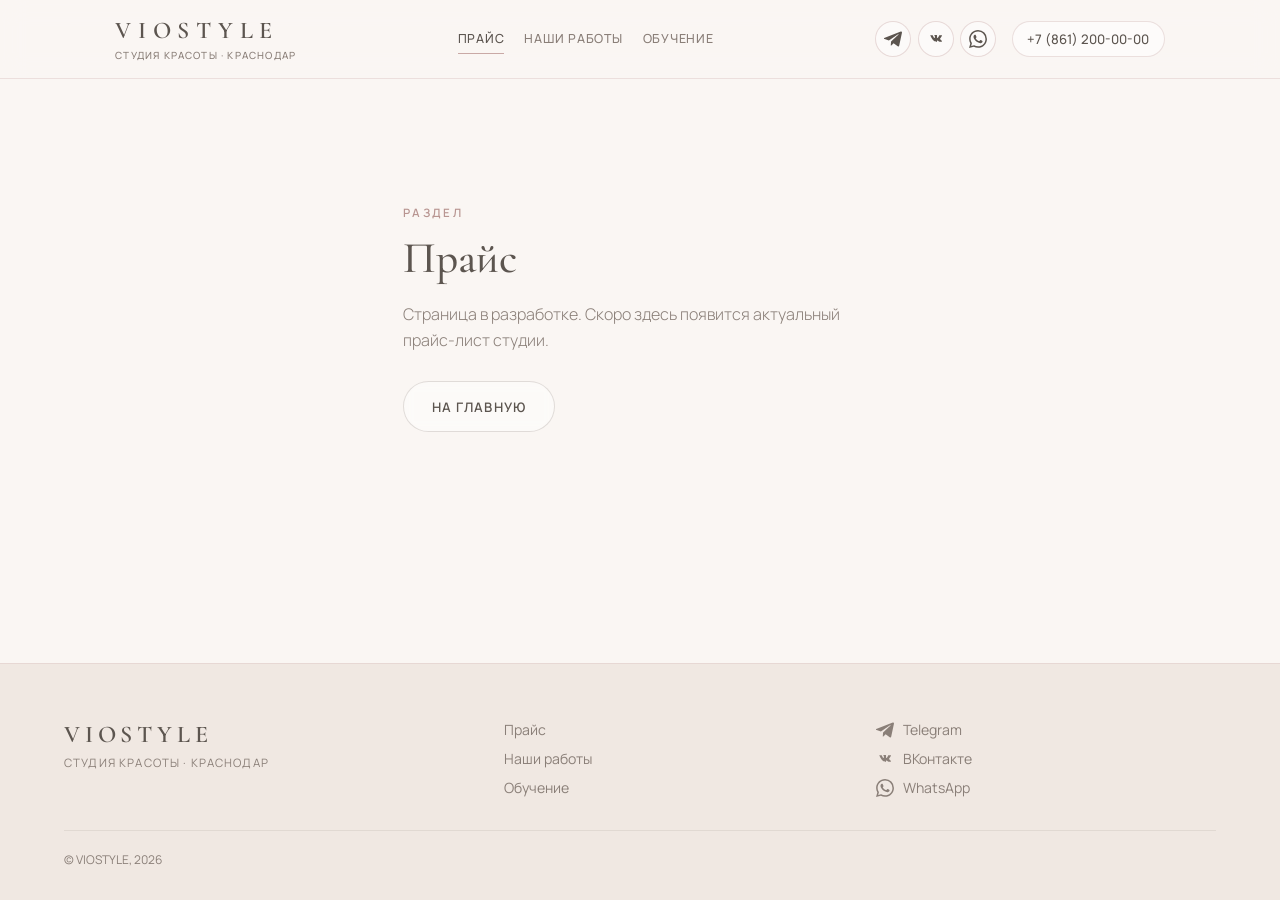
<file: price.html>
<!DOCTYPE html>
<html lang="ru">
<head>
  <meta charset="UTF-8">
  <meta name="viewport" content="width=device-width, initial-scale=1.0">
  <title>Прайс — VIOSTYLE</title>
  <link rel="preconnect" href="https://fonts.googleapis.com">
  <link rel="preconnect" href="https://fonts.gstatic.com" crossorigin>
  <link href="https://fonts.googleapis.com/css2?family=Cormorant+Garamond:ital,wght@0,400;0,500;0,600;1,400&family=Manrope:wght@300;400;500;600&display=swap" rel="stylesheet">
  <link rel="stylesheet" href="css/style.css">
</head>
<body class="page">
  <header class="site-header">
    <div class="site-header__inner">
      <a class="site-brand" href="index.html">
        <span class="site-brand__name">VIOSTYLE</span>
        <span class="site-brand__tag">студия красоты · Краснодар</span>
      </a>
      <nav class="site-nav" aria-label="Основное меню">
        <a class="site-nav__link is-active" href="price.html">Прайс</a>
        <a class="site-nav__link" href="works.html">Наши работы</a>
        <a class="site-nav__link" href="training.html">Обучение</a>
      </nav>
      <div class="site-header__end">
        <div class="site-social" aria-label="Соцсети">
          <a class="site-social__link" href="#" aria-label="Telegram">
            <svg class="site-icon" width="18" height="18" viewBox="0 0 24 24" fill="currentColor" aria-hidden="true"><path d="M9.417 15.181l-.397 5.584c.568 0 .816-.244 1.113-.537l2.663-2.545 5.518 4.041c1.012.564 1.725.267 1.998-.931L23.93 3.821c.321-1.496-.541-2.079-1.527-1.716L1.114 10.338c-1.496.581-1.479 1.413-.27 1.787l5.673 1.77L18.75 5.752c.6-.394 1.146-.176.697.238"/></svg>
          </a>
          <a class="site-social__link" href="#" aria-label="ВКонтакте">
            <svg class="site-icon" width="18" height="18" viewBox="0 0 24 24" fill="currentColor" aria-hidden="true"><path d="M12.785 16.241s.288-.032.436-.194c.136-.148.132-.427.132-.427s-.02-1.306.58-1.5c.592-.19 1.35.956 2.154 1.378.604.318 1.064.248 1.064.248l2.137-.03s1.117-.07.587-.95c-.043-.073-.308-.661-1.588-1.87-1.34-1.264-1.16-1.059.453-3.246.983-1.332 1.376-2.145 1.253-2.493-.117-.332-.84-.244-.84-.244l-2.406.015s-.178-.025-.31.056c-.128.078-.21.258-.21.258s-.378 1.008-.88 1.865c-1.058 1.687-1.484 1.773-1.657 1.667-.402-.248-.302-1.001-.302-1.538 0-1.672.252-2.368-.492-2.547-.247-.06-.428-.099-1.06-.106-.81-.008-1.496.003-1.882.195-.258.127-.457.41-.336.426.15.02.49.092.67.337.233.314.224 1.02.224 1.02s.134 1.98-.31 2.225c-.305.17-.723-.177-1.622-1.865-.46-.786-.808-1.654-.808-1.654s-.067-.163-.187-.251c-.145-.105-.348-.138-.348-.138l-2.286.015s-.343.01-.47.16c-.113.133-.009.408-.009.408s1.796 4.212 3.83 6.335c1.865 1.95 3.988 1.823 3.988 1.823h.958z"/></svg>
          </a>
          <a class="site-social__link" href="#" aria-label="WhatsApp">
            <svg class="site-icon" width="18" height="18" viewBox="0 0 24 24" fill="currentColor" aria-hidden="true"><path d="M17.472 14.382c-.297-.149-1.758-.867-2.03-.967-.273-.099-.471-.148-.67.15-.197.297-.767.966-.94 1.164-.173.199-.347.223-.644.075-.297-.15-1.255-.463-2.39-1.475-.883-.788-1.48-1.761-1.653-2.059-.173-.297-.018-.458.13-.606.134-.133.298-.347.446-.52.149-.174.198-.298.298-.497.099-.198.05-.371-.025-.52-.075-.149-.669-1.612-.916-2.207-.242-.579-.487-.5-.669-.51-.173-.008-.371-.01-.57-.01-.198 0-.52.074-.792.372-.272.297-1.04 1.016-1.04 2.479 0 1.462 1.065 2.875 1.213 3.074.149.198 2.096 3.2 5.077 4.487.709.306 1.262.489 1.694.625.712.227 1.36.195 1.871.118.571-.085 1.758-.719 2.006-1.413.248-.694.248-1.289.173-1.413-.074-.124-.272-.198-.57-.347m-5.421 7.403h-.004a9.87 9.87 0 01-5.031-1.378l-.361-.214-3.741.982.998-3.648-.235-.374a9.86 9.86 0 01-1.51-5.26c.001-5.45 4.436-9.884 9.888-9.884 2.64 0 5.122 1.03 6.988 2.898a9.825 9.825 0 012.893 6.994c-.003 5.45-4.437 9.884-9.885 9.884m8.413-18.297A11.815 11.815 0 0012.05 0C5.495 0 .16 5.335.157 11.892c0 2.096.547 4.142 1.588 5.945L.057 24l6.305-1.654a11.882 11.882 0 005.683 1.448h.005c6.554 0 11.89-5.335 11.893-11.893a11.821 11.821 0 00-3.48-8.413z"/></svg>
          </a>
        </div>
        <a class="site-phone" href="tel:+78612000000">+7 (861) 200-00-00</a>
      </div>
    </div>
  </header>

  <main class="page-stub">
    <p class="page-stub__eyebrow">Раздел</p>
    <h1 class="page-stub__title">Прайс</h1>
    <p class="page-stub__text">Страница в разработке. Скоро здесь появится актуальный прайс-лист студии.</p>
    <a class="btn btn--ghost" href="index.html">На главную</a>
  </main>

  <footer class="site-footer">
    <div class="site-footer__inner">
      <div class="site-footer__brand">
        <p class="site-footer__name">VIOSTYLE</p>
        <p class="site-footer__tag">Студия красоты · Краснодар</p>
      </div>
      <nav class="site-footer__nav" aria-label="Навигация в подвале">
        <a href="price.html">Прайс</a>
        <a href="works.html">Наши работы</a>
        <a href="training.html">Обучение</a>
      </nav>
      <div class="site-footer__social" aria-label="Соцсети">
        <a class="site-footer__social-link" href="#" aria-label="Telegram">
          <svg class="site-icon" width="18" height="18" viewBox="0 0 24 24" fill="currentColor" aria-hidden="true"><path d="M9.417 15.181l-.397 5.584c.568 0 .816-.244 1.113-.537l2.663-2.545 5.518 4.041c1.012.564 1.725.267 1.998-.931L23.93 3.821c.321-1.496-.541-2.079-1.527-1.716L1.114 10.338c-1.496.581-1.479 1.413-.27 1.787l5.673 1.77L18.75 5.752c.6-.394 1.146-.176.697.238"/></svg>
          <span>Telegram</span>
        </a>
        <a class="site-footer__social-link" href="#" aria-label="ВКонтакте">
          <svg class="site-icon" width="18" height="18" viewBox="0 0 24 24" fill="currentColor" aria-hidden="true"><path d="M12.785 16.241s.288-.032.436-.194c.136-.148.132-.427.132-.427s-.02-1.306.58-1.5c.592-.19 1.35.956 2.154 1.378.604.318 1.064.248 1.064.248l2.137-.03s1.117-.07.587-.95c-.043-.073-.308-.661-1.588-1.87-1.34-1.264-1.16-1.059.453-3.246.983-1.332 1.376-2.145 1.253-2.493-.117-.332-.84-.244-.84-.244l-2.406.015s-.178-.025-.31.056c-.128.078-.21.258-.21.258s-.378 1.008-.88 1.865c-1.058 1.687-1.484 1.773-1.657 1.667-.402-.248-.302-1.001-.302-1.538 0-1.672.252-2.368-.492-2.547-.247-.06-.428-.099-1.06-.106-.81-.008-1.496.003-1.882.195-.258.127-.457.41-.336.426.15.02.49.092.67.337.233.314.224 1.02.224 1.02s.134 1.98-.31 2.225c-.305.17-.723-.177-1.622-1.865-.46-.786-.808-1.654-.808-1.654s-.067-.163-.187-.251c-.145-.105-.348-.138-.348-.138l-2.286.015s-.343.01-.47.16c-.113.133-.009.408-.009.408s1.796 4.212 3.83 6.335c1.865 1.95 3.988 1.823 3.988 1.823h.958z"/></svg>
          <span>ВКонтакте</span>
        </a>
        <a class="site-footer__social-link" href="#" aria-label="WhatsApp">
          <svg class="site-icon" width="18" height="18" viewBox="0 0 24 24" fill="currentColor" aria-hidden="true"><path d="M17.472 14.382c-.297-.149-1.758-.867-2.03-.967-.273-.099-.471-.148-.67.15-.197.297-.767.966-.94 1.164-.173.199-.347.223-.644.075-.297-.15-1.255-.463-2.39-1.475-.883-.788-1.48-1.761-1.653-2.059-.173-.297-.018-.458.13-.606.134-.133.298-.347.446-.52.149-.174.198-.298.298-.497.099-.198.05-.371-.025-.52-.075-.149-.669-1.612-.916-2.207-.242-.579-.487-.5-.669-.51-.173-.008-.371-.01-.57-.01-.198 0-.52.074-.792.372-.272.297-1.04 1.016-1.04 2.479 0 1.462 1.065 2.875 1.213 3.074.149.198 2.096 3.2 5.077 4.487.709.306 1.262.489 1.694.625.712.227 1.36.195 1.871.118.571-.085 1.758-.719 2.006-1.413.248-.694.248-1.289.173-1.413-.074-.124-.272-.198-.57-.347m-5.421 7.403h-.004a9.87 9.87 0 01-5.031-1.378l-.361-.214-3.741.982.998-3.648-.235-.374a9.86 9.86 0 01-1.51-5.26c.001-5.45 4.436-9.884 9.888-9.884 2.64 0 5.122 1.03 6.988 2.898a9.825 9.825 0 012.893 6.994c-.003 5.45-4.437 9.884-9.885 9.884m8.413-18.297A11.815 11.815 0 0012.05 0C5.495 0 .16 5.335.157 11.892c0 2.096.547 4.142 1.588 5.945L.057 24l6.305-1.654a11.882 11.882 0 005.683 1.448h.005c6.554 0 11.89-5.335 11.893-11.893a11.821 11.821 0 00-3.48-8.413z"/></svg>
          <span>WhatsApp</span>
        </a>
      </div>
      <p class="site-footer__copy">© VIOSTYLE, 2026</p>
    </div>
  </footer>
</body>
</html>
</file>
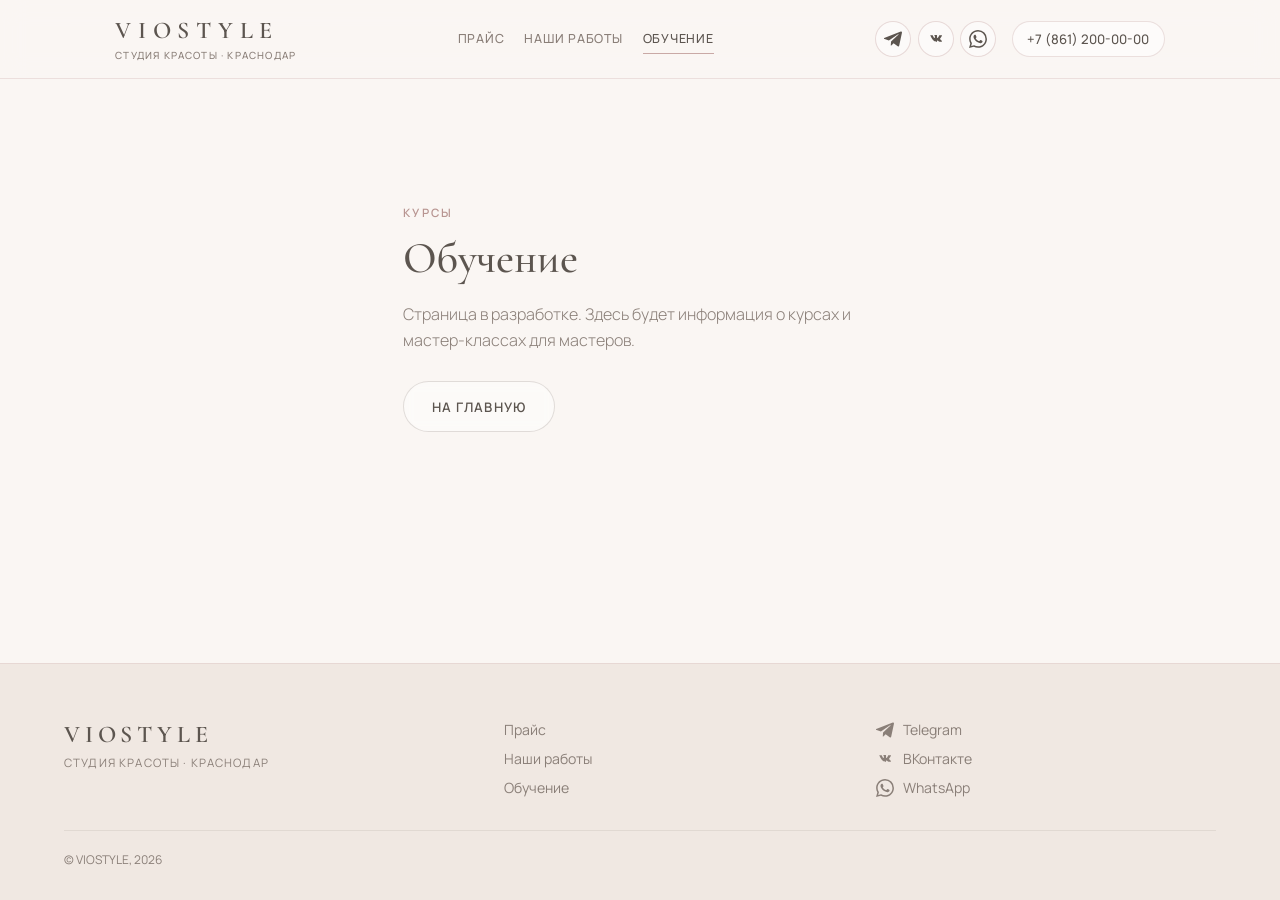
<file: training.html>
<!DOCTYPE html>
<html lang="ru">
<head>
  <meta charset="UTF-8">
  <meta name="viewport" content="width=device-width, initial-scale=1.0">
  <title>Обучение — VIOSTYLE</title>
  <link rel="preconnect" href="https://fonts.googleapis.com">
  <link rel="preconnect" href="https://fonts.gstatic.com" crossorigin>
  <link href="https://fonts.googleapis.com/css2?family=Cormorant+Garamond:ital,wght@0,400;0,500;0,600;1,400&family=Manrope:wght@300;400;500;600&display=swap" rel="stylesheet">
  <link rel="stylesheet" href="css/style.css">
</head>
<body class="page">
  <header class="site-header">
    <div class="site-header__inner">
      <a class="site-brand" href="index.html">
        <span class="site-brand__name">VIOSTYLE</span>
        <span class="site-brand__tag">студия красоты · Краснодар</span>
      </a>
      <nav class="site-nav" aria-label="Основное меню">
        <a class="site-nav__link" href="price.html">Прайс</a>
        <a class="site-nav__link" href="works.html">Наши работы</a>
        <a class="site-nav__link is-active" href="training.html">Обучение</a>
      </nav>
      <div class="site-header__end">
        <div class="site-social" aria-label="Соцсети">
          <a class="site-social__link" href="#" aria-label="Telegram">
            <svg class="site-icon" width="18" height="18" viewBox="0 0 24 24" fill="currentColor" aria-hidden="true"><path d="M9.417 15.181l-.397 5.584c.568 0 .816-.244 1.113-.537l2.663-2.545 5.518 4.041c1.012.564 1.725.267 1.998-.931L23.93 3.821c.321-1.496-.541-2.079-1.527-1.716L1.114 10.338c-1.496.581-1.479 1.413-.27 1.787l5.673 1.77L18.75 5.752c.6-.394 1.146-.176.697.238"/></svg>
          </a>
          <a class="site-social__link" href="#" aria-label="ВКонтакте">
            <svg class="site-icon" width="18" height="18" viewBox="0 0 24 24" fill="currentColor" aria-hidden="true"><path d="M12.785 16.241s.288-.032.436-.194c.136-.148.132-.427.132-.427s-.02-1.306.58-1.5c.592-.19 1.35.956 2.154 1.378.604.318 1.064.248 1.064.248l2.137-.03s1.117-.07.587-.95c-.043-.073-.308-.661-1.588-1.87-1.34-1.264-1.16-1.059.453-3.246.983-1.332 1.376-2.145 1.253-2.493-.117-.332-.84-.244-.84-.244l-2.406.015s-.178-.025-.31.056c-.128.078-.21.258-.21.258s-.378 1.008-.88 1.865c-1.058 1.687-1.484 1.773-1.657 1.667-.402-.248-.302-1.001-.302-1.538 0-1.672.252-2.368-.492-2.547-.247-.06-.428-.099-1.06-.106-.81-.008-1.496.003-1.882.195-.258.127-.457.41-.336.426.15.02.49.092.67.337.233.314.224 1.02.224 1.02s.134 1.98-.31 2.225c-.305.17-.723-.177-1.622-1.865-.46-.786-.808-1.654-.808-1.654s-.067-.163-.187-.251c-.145-.105-.348-.138-.348-.138l-2.286.015s-.343.01-.47.16c-.113.133-.009.408-.009.408s1.796 4.212 3.83 6.335c1.865 1.95 3.988 1.823 3.988 1.823h.958z"/></svg>
          </a>
          <a class="site-social__link" href="#" aria-label="WhatsApp">
            <svg class="site-icon" width="18" height="18" viewBox="0 0 24 24" fill="currentColor" aria-hidden="true"><path d="M17.472 14.382c-.297-.149-1.758-.867-2.03-.967-.273-.099-.471-.148-.67.15-.197.297-.767.966-.94 1.164-.173.199-.347.223-.644.075-.297-.15-1.255-.463-2.39-1.475-.883-.788-1.48-1.761-1.653-2.059-.173-.297-.018-.458.13-.606.134-.133.298-.347.446-.52.149-.174.198-.298.298-.497.099-.198.05-.371-.025-.52-.075-.149-.669-1.612-.916-2.207-.242-.579-.487-.5-.669-.51-.173-.008-.371-.01-.57-.01-.198 0-.52.074-.792.372-.272.297-1.04 1.016-1.04 2.479 0 1.462 1.065 2.875 1.213 3.074.149.198 2.096 3.2 5.077 4.487.709.306 1.262.489 1.694.625.712.227 1.36.195 1.871.118.571-.085 1.758-.719 2.006-1.413.248-.694.248-1.289.173-1.413-.074-.124-.272-.198-.57-.347m-5.421 7.403h-.004a9.87 9.87 0 01-5.031-1.378l-.361-.214-3.741.982.998-3.648-.235-.374a9.86 9.86 0 01-1.51-5.26c.001-5.45 4.436-9.884 9.888-9.884 2.64 0 5.122 1.03 6.988 2.898a9.825 9.825 0 012.893 6.994c-.003 5.45-4.437 9.884-9.885 9.884m8.413-18.297A11.815 11.815 0 0012.05 0C5.495 0 .16 5.335.157 11.892c0 2.096.547 4.142 1.588 5.945L.057 24l6.305-1.654a11.882 11.882 0 005.683 1.448h.005c6.554 0 11.89-5.335 11.893-11.893a11.821 11.821 0 00-3.48-8.413z"/></svg>
          </a>
        </div>
        <a class="site-phone" href="tel:+78612000000">+7 (861) 200-00-00</a>
      </div>
    </div>
  </header>

  <main class="page-stub">
    <p class="page-stub__eyebrow">Курсы</p>
    <h1 class="page-stub__title">Обучение</h1>
    <p class="page-stub__text">Страница в разработке. Здесь будет информация о курсах и мастер-классах для мастеров.</p>
    <a class="btn btn--ghost" href="index.html">На главную</a>
  </main>

  <footer class="site-footer">
    <div class="site-footer__inner">
      <div class="site-footer__brand">
        <p class="site-footer__name">VIOSTYLE</p>
        <p class="site-footer__tag">Студия красоты · Краснодар</p>
      </div>
      <nav class="site-footer__nav" aria-label="Навигация в подвале">
        <a href="price.html">Прайс</a>
        <a href="works.html">Наши работы</a>
        <a href="training.html">Обучение</a>
      </nav>
      <div class="site-footer__social" aria-label="Соцсети">
        <a class="site-footer__social-link" href="#" aria-label="Telegram">
          <svg class="site-icon" width="18" height="18" viewBox="0 0 24 24" fill="currentColor" aria-hidden="true"><path d="M9.417 15.181l-.397 5.584c.568 0 .816-.244 1.113-.537l2.663-2.545 5.518 4.041c1.012.564 1.725.267 1.998-.931L23.93 3.821c.321-1.496-.541-2.079-1.527-1.716L1.114 10.338c-1.496.581-1.479 1.413-.27 1.787l5.673 1.77L18.75 5.752c.6-.394 1.146-.176.697.238"/></svg>
          <span>Telegram</span>
        </a>
        <a class="site-footer__social-link" href="#" aria-label="ВКонтакте">
          <svg class="site-icon" width="18" height="18" viewBox="0 0 24 24" fill="currentColor" aria-hidden="true"><path d="M12.785 16.241s.288-.032.436-.194c.136-.148.132-.427.132-.427s-.02-1.306.58-1.5c.592-.19 1.35.956 2.154 1.378.604.318 1.064.248 1.064.248l2.137-.03s1.117-.07.587-.95c-.043-.073-.308-.661-1.588-1.87-1.34-1.264-1.16-1.059.453-3.246.983-1.332 1.376-2.145 1.253-2.493-.117-.332-.84-.244-.84-.244l-2.406.015s-.178-.025-.31.056c-.128.078-.21.258-.21.258s-.378 1.008-.88 1.865c-1.058 1.687-1.484 1.773-1.657 1.667-.402-.248-.302-1.001-.302-1.538 0-1.672.252-2.368-.492-2.547-.247-.06-.428-.099-1.06-.106-.81-.008-1.496.003-1.882.195-.258.127-.457.41-.336.426.15.02.49.092.67.337.233.314.224 1.02.224 1.02s.134 1.98-.31 2.225c-.305.17-.723-.177-1.622-1.865-.46-.786-.808-1.654-.808-1.654s-.067-.163-.187-.251c-.145-.105-.348-.138-.348-.138l-2.286.015s-.343.01-.47.16c-.113.133-.009.408-.009.408s1.796 4.212 3.83 6.335c1.865 1.95 3.988 1.823 3.988 1.823h.958z"/></svg>
          <span>ВКонтакте</span>
        </a>
        <a class="site-footer__social-link" href="#" aria-label="WhatsApp">
          <svg class="site-icon" width="18" height="18" viewBox="0 0 24 24" fill="currentColor" aria-hidden="true"><path d="M17.472 14.382c-.297-.149-1.758-.867-2.03-.967-.273-.099-.471-.148-.67.15-.197.297-.767.966-.94 1.164-.173.199-.347.223-.644.075-.297-.15-1.255-.463-2.39-1.475-.883-.788-1.48-1.761-1.653-2.059-.173-.297-.018-.458.13-.606.134-.133.298-.347.446-.52.149-.174.198-.298.298-.497.099-.198.05-.371-.025-.52-.075-.149-.669-1.612-.916-2.207-.242-.579-.487-.5-.669-.51-.173-.008-.371-.01-.57-.01-.198 0-.52.074-.792.372-.272.297-1.04 1.016-1.04 2.479 0 1.462 1.065 2.875 1.213 3.074.149.198 2.096 3.2 5.077 4.487.709.306 1.262.489 1.694.625.712.227 1.36.195 1.871.118.571-.085 1.758-.719 2.006-1.413.248-.694.248-1.289.173-1.413-.074-.124-.272-.198-.57-.347m-5.421 7.403h-.004a9.87 9.87 0 01-5.031-1.378l-.361-.214-3.741.982.998-3.648-.235-.374a9.86 9.86 0 01-1.51-5.26c.001-5.45 4.436-9.884 9.888-9.884 2.64 0 5.122 1.03 6.988 2.898a9.825 9.825 0 012.893 6.994c-.003 5.45-4.437 9.884-9.885 9.884m8.413-18.297A11.815 11.815 0 0012.05 0C5.495 0 .16 5.335.157 11.892c0 2.096.547 4.142 1.588 5.945L.057 24l6.305-1.654a11.882 11.882 0 005.683 1.448h.005c6.554 0 11.89-5.335 11.893-11.893a11.821 11.821 0 00-3.48-8.413z"/></svg>
          <span>WhatsApp</span>
        </a>
      </div>
      <p class="site-footer__copy">© VIOSTYLE, 2026</p>
    </div>
  </footer>
</body>
</html>
</file>
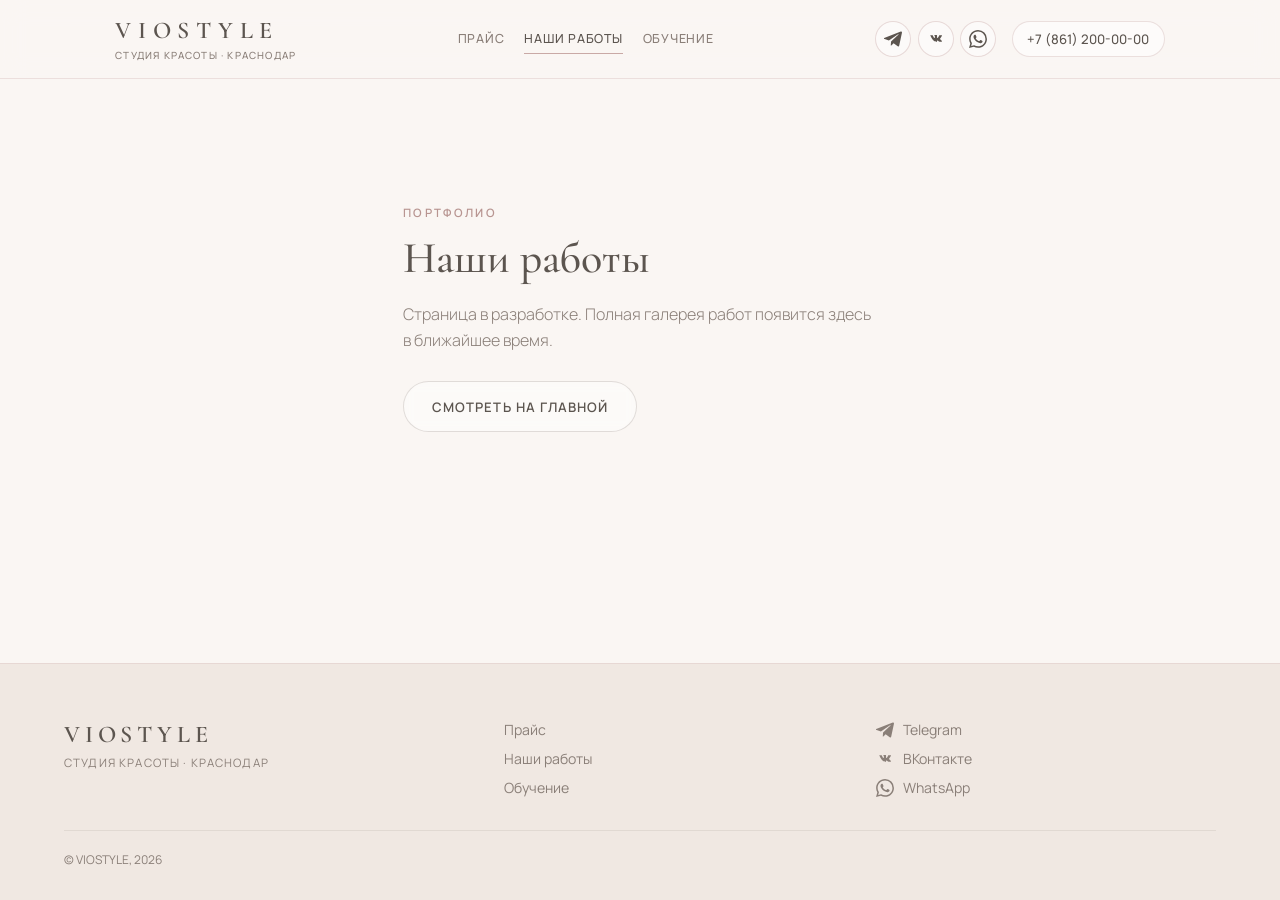
<file: works.html>
<!DOCTYPE html>
<html lang="ru">
<head>
  <meta charset="UTF-8">
  <meta name="viewport" content="width=device-width, initial-scale=1.0">
  <title>Наши работы — VIOSTYLE</title>
  <link rel="preconnect" href="https://fonts.googleapis.com">
  <link rel="preconnect" href="https://fonts.gstatic.com" crossorigin>
  <link href="https://fonts.googleapis.com/css2?family=Cormorant+Garamond:ital,wght@0,400;0,500;0,600;1,400&family=Manrope:wght@300;400;500;600&display=swap" rel="stylesheet">
  <link rel="stylesheet" href="css/style.css">
</head>
<body class="page">
  <header class="site-header">
    <div class="site-header__inner">
      <a class="site-brand" href="index.html">
        <span class="site-brand__name">VIOSTYLE</span>
        <span class="site-brand__tag">студия красоты · Краснодар</span>
      </a>
      <nav class="site-nav" aria-label="Основное меню">
        <a class="site-nav__link" href="price.html">Прайс</a>
        <a class="site-nav__link is-active" href="works.html">Наши работы</a>
        <a class="site-nav__link" href="training.html">Обучение</a>
      </nav>
      <div class="site-header__end">
        <div class="site-social" aria-label="Соцсети">
          <a class="site-social__link" href="#" aria-label="Telegram">
            <svg class="site-icon" width="18" height="18" viewBox="0 0 24 24" fill="currentColor" aria-hidden="true"><path d="M9.417 15.181l-.397 5.584c.568 0 .816-.244 1.113-.537l2.663-2.545 5.518 4.041c1.012.564 1.725.267 1.998-.931L23.93 3.821c.321-1.496-.541-2.079-1.527-1.716L1.114 10.338c-1.496.581-1.479 1.413-.27 1.787l5.673 1.77L18.75 5.752c.6-.394 1.146-.176.697.238"/></svg>
          </a>
          <a class="site-social__link" href="#" aria-label="ВКонтакте">
            <svg class="site-icon" width="18" height="18" viewBox="0 0 24 24" fill="currentColor" aria-hidden="true"><path d="M12.785 16.241s.288-.032.436-.194c.136-.148.132-.427.132-.427s-.02-1.306.58-1.5c.592-.19 1.35.956 2.154 1.378.604.318 1.064.248 1.064.248l2.137-.03s1.117-.07.587-.95c-.043-.073-.308-.661-1.588-1.87-1.34-1.264-1.16-1.059.453-3.246.983-1.332 1.376-2.145 1.253-2.493-.117-.332-.84-.244-.84-.244l-2.406.015s-.178-.025-.31.056c-.128.078-.21.258-.21.258s-.378 1.008-.88 1.865c-1.058 1.687-1.484 1.773-1.657 1.667-.402-.248-.302-1.001-.302-1.538 0-1.672.252-2.368-.492-2.547-.247-.06-.428-.099-1.06-.106-.81-.008-1.496.003-1.882.195-.258.127-.457.41-.336.426.15.02.49.092.67.337.233.314.224 1.02.224 1.02s.134 1.98-.31 2.225c-.305.17-.723-.177-1.622-1.865-.46-.786-.808-1.654-.808-1.654s-.067-.163-.187-.251c-.145-.105-.348-.138-.348-.138l-2.286.015s-.343.01-.47.16c-.113.133-.009.408-.009.408s1.796 4.212 3.83 6.335c1.865 1.95 3.988 1.823 3.988 1.823h.958z"/></svg>
          </a>
          <a class="site-social__link" href="#" aria-label="WhatsApp">
            <svg class="site-icon" width="18" height="18" viewBox="0 0 24 24" fill="currentColor" aria-hidden="true"><path d="M17.472 14.382c-.297-.149-1.758-.867-2.03-.967-.273-.099-.471-.148-.67.15-.197.297-.767.966-.94 1.164-.173.199-.347.223-.644.075-.297-.15-1.255-.463-2.39-1.475-.883-.788-1.48-1.761-1.653-2.059-.173-.297-.018-.458.13-.606.134-.133.298-.347.446-.52.149-.174.198-.298.298-.497.099-.198.05-.371-.025-.52-.075-.149-.669-1.612-.916-2.207-.242-.579-.487-.5-.669-.51-.173-.008-.371-.01-.57-.01-.198 0-.52.074-.792.372-.272.297-1.04 1.016-1.04 2.479 0 1.462 1.065 2.875 1.213 3.074.149.198 2.096 3.2 5.077 4.487.709.306 1.262.489 1.694.625.712.227 1.36.195 1.871.118.571-.085 1.758-.719 2.006-1.413.248-.694.248-1.289.173-1.413-.074-.124-.272-.198-.57-.347m-5.421 7.403h-.004a9.87 9.87 0 01-5.031-1.378l-.361-.214-3.741.982.998-3.648-.235-.374a9.86 9.86 0 01-1.51-5.26c.001-5.45 4.436-9.884 9.888-9.884 2.64 0 5.122 1.03 6.988 2.898a9.825 9.825 0 012.893 6.994c-.003 5.45-4.437 9.884-9.885 9.884m8.413-18.297A11.815 11.815 0 0012.05 0C5.495 0 .16 5.335.157 11.892c0 2.096.547 4.142 1.588 5.945L.057 24l6.305-1.654a11.882 11.882 0 005.683 1.448h.005c6.554 0 11.89-5.335 11.893-11.893a11.821 11.821 0 00-3.48-8.413z"/></svg>
          </a>
        </div>
        <a class="site-phone" href="tel:+78612000000">+7 (861) 200-00-00</a>
      </div>
    </div>
  </header>

  <main class="page-stub">
    <p class="page-stub__eyebrow">Портфолио</p>
    <h1 class="page-stub__title">Наши работы</h1>
    <p class="page-stub__text">Страница в разработке. Полная галерея работ появится здесь в ближайшее время.</p>
    <a class="btn btn--ghost" href="index.html#работы">Смотреть на главной</a>
  </main>

  <footer class="site-footer">
    <div class="site-footer__inner">
      <div class="site-footer__brand">
        <p class="site-footer__name">VIOSTYLE</p>
        <p class="site-footer__tag">Студия красоты · Краснодар</p>
      </div>
      <nav class="site-footer__nav" aria-label="Навигация в подвале">
        <a href="price.html">Прайс</a>
        <a href="works.html">Наши работы</a>
        <a href="training.html">Обучение</a>
      </nav>
      <div class="site-footer__social" aria-label="Соцсети">
        <a class="site-footer__social-link" href="#" aria-label="Telegram">
          <svg class="site-icon" width="18" height="18" viewBox="0 0 24 24" fill="currentColor" aria-hidden="true"><path d="M9.417 15.181l-.397 5.584c.568 0 .816-.244 1.113-.537l2.663-2.545 5.518 4.041c1.012.564 1.725.267 1.998-.931L23.93 3.821c.321-1.496-.541-2.079-1.527-1.716L1.114 10.338c-1.496.581-1.479 1.413-.27 1.787l5.673 1.77L18.75 5.752c.6-.394 1.146-.176.697.238"/></svg>
          <span>Telegram</span>
        </a>
        <a class="site-footer__social-link" href="#" aria-label="ВКонтакте">
          <svg class="site-icon" width="18" height="18" viewBox="0 0 24 24" fill="currentColor" aria-hidden="true"><path d="M12.785 16.241s.288-.032.436-.194c.136-.148.132-.427.132-.427s-.02-1.306.58-1.5c.592-.19 1.35.956 2.154 1.378.604.318 1.064.248 1.064.248l2.137-.03s1.117-.07.587-.95c-.043-.073-.308-.661-1.588-1.87-1.34-1.264-1.16-1.059.453-3.246.983-1.332 1.376-2.145 1.253-2.493-.117-.332-.84-.244-.84-.244l-2.406.015s-.178-.025-.31.056c-.128.078-.21.258-.21.258s-.378 1.008-.88 1.865c-1.058 1.687-1.484 1.773-1.657 1.667-.402-.248-.302-1.001-.302-1.538 0-1.672.252-2.368-.492-2.547-.247-.06-.428-.099-1.06-.106-.81-.008-1.496.003-1.882.195-.258.127-.457.41-.336.426.15.02.49.092.67.337.233.314.224 1.02.224 1.02s.134 1.98-.31 2.225c-.305.17-.723-.177-1.622-1.865-.46-.786-.808-1.654-.808-1.654s-.067-.163-.187-.251c-.145-.105-.348-.138-.348-.138l-2.286.015s-.343.01-.47.16c-.113.133-.009.408-.009.408s1.796 4.212 3.83 6.335c1.865 1.95 3.988 1.823 3.988 1.823h.958z"/></svg>
          <span>ВКонтакте</span>
        </a>
        <a class="site-footer__social-link" href="#" aria-label="WhatsApp">
          <svg class="site-icon" width="18" height="18" viewBox="0 0 24 24" fill="currentColor" aria-hidden="true"><path d="M17.472 14.382c-.297-.149-1.758-.867-2.03-.967-.273-.099-.471-.148-.67.15-.197.297-.767.966-.94 1.164-.173.199-.347.223-.644.075-.297-.15-1.255-.463-2.39-1.475-.883-.788-1.48-1.761-1.653-2.059-.173-.297-.018-.458.13-.606.134-.133.298-.347.446-.52.149-.174.198-.298.298-.497.099-.198.05-.371-.025-.52-.075-.149-.669-1.612-.916-2.207-.242-.579-.487-.5-.669-.51-.173-.008-.371-.01-.57-.01-.198 0-.52.074-.792.372-.272.297-1.04 1.016-1.04 2.479 0 1.462 1.065 2.875 1.213 3.074.149.198 2.096 3.2 5.077 4.487.709.306 1.262.489 1.694.625.712.227 1.36.195 1.871.118.571-.085 1.758-.719 2.006-1.413.248-.694.248-1.289.173-1.413-.074-.124-.272-.198-.57-.347m-5.421 7.403h-.004a9.87 9.87 0 01-5.031-1.378l-.361-.214-3.741.982.998-3.648-.235-.374a9.86 9.86 0 01-1.51-5.26c.001-5.45 4.436-9.884 9.888-9.884 2.64 0 5.122 1.03 6.988 2.898a9.825 9.825 0 012.893 6.994c-.003 5.45-4.437 9.884-9.885 9.884m8.413-18.297A11.815 11.815 0 0012.05 0C5.495 0 .16 5.335.157 11.892c0 2.096.547 4.142 1.588 5.945L.057 24l6.305-1.654a11.882 11.882 0 005.683 1.448h.005c6.554 0 11.89-5.335 11.893-11.893a11.821 11.821 0 00-3.48-8.413z"/></svg>
          <span>WhatsApp</span>
        </a>
      </div>
      <p class="site-footer__copy">© VIOSTYLE, 2026</p>
    </div>
  </footer>
</body>
</html>
</file>
<file: css/style.css>
/* Палитра (пастельные тона)
   Основной:    #FAF6F3 — тёплый кремовый фон
   Вспомогательный: #8A7F78 — приглушённый тауп для текста
   Акцент:      #C9A9A6 — пыльная роза для кнопок и акцентов
*/
:root {
  --color-primary: #faf6f3;
  --color-primary-deep: #f0e8e2;
  --color-secondary: #8a7f78;
  --color-secondary-dark: #5c554f;
  --color-accent: #c9a9a6;
  --color-accent-hover: #b89591;
  --color-white: #ffffff;
  --font-display: "Cormorant Garamond", "Times New Roman", serif;
  --font-body: "Manrope", system-ui, sans-serif;
  --ease-out: cubic-bezier(0.22, 1, 0.36, 1);
}

*,
*::before,
*::after {
  box-sizing: border-box;
}

html {
  -webkit-font-smoothing: antialiased;
}

body {
  margin: 0;
  min-height: 100vh;
  font-family: var(--font-body);
  font-weight: 400;
  color: var(--color-secondary-dark);
  background: var(--color-primary);
}

body.page {
  display: flex;
  flex-direction: column;
  min-height: 100vh;
  min-height: 100dvh;
}

/* Шапка сайта */
.site-header {
  position: sticky;
  top: 0;
  z-index: 100;
  background: rgba(250, 246, 243, 0.92);
  border-bottom: 1px solid rgba(201, 169, 166, 0.3);
  backdrop-filter: blur(12px);
}

.site-header--overlay {
  position: fixed;
  left: 0;
  right: 0;
  background: rgba(250, 246, 243, 0.72);
}

.site-header__inner {
  max-width: 72rem;
  margin: 0 auto;
  padding: 1rem clamp(1.25rem, 4vw, 3.5rem);
  display: flex;
  flex-wrap: wrap;
  align-items: center;
  justify-content: space-between;
  gap: 1rem 1.5rem;
}

.site-brand {
  display: flex;
  flex-direction: column;
  gap: 0.2rem;
  text-decoration: none;
  color: inherit;
  flex-shrink: 0;
}

.site-brand__name {
  font-family: var(--font-display);
  font-size: clamp(1.2rem, 2.2vw, 1.5rem);
  font-weight: 600;
  letter-spacing: 0.28em;
  color: var(--color-secondary-dark);
}

.site-brand__tag {
  font-size: 0.62rem;
  font-weight: 500;
  letter-spacing: 0.12em;
  text-transform: uppercase;
  color: var(--color-secondary);
}

.site-nav {
  display: flex;
  flex-wrap: wrap;
  align-items: center;
  justify-content: center;
  gap: 0.35rem 1.25rem;
  order: 3;
  width: 100%;
}

@media (min-width: 900px) {
  .site-nav {
    order: 0;
    width: auto;
    flex: 1;
  }
}

.site-nav__link {
  font-size: 0.78rem;
  font-weight: 500;
  letter-spacing: 0.06em;
  text-transform: uppercase;
  text-decoration: none;
  color: var(--color-secondary);
  padding: 0.35rem 0;
  border-bottom: 1px solid transparent;
  transition: color 0.35s var(--ease-out), border-color 0.35s var(--ease-out);
}

.site-nav__link:hover,
.site-nav__link.is-active {
  color: var(--color-secondary-dark);
  border-color: var(--color-accent);
}

.site-header__end {
  display: flex;
  flex-wrap: wrap;
  align-items: center;
  justify-content: flex-end;
  gap: 0.65rem 1rem;
  margin-left: auto;
}

.site-social {
  display: flex;
  align-items: center;
  gap: 0.4rem;
}

.site-icon {
  display: block;
  flex-shrink: 0;
}

.site-social__link {
  display: inline-flex;
  align-items: center;
  justify-content: center;
  width: 2.25rem;
  height: 2.25rem;
  padding: 0;
  text-decoration: none;
  color: var(--color-secondary-dark);
  border: 1px solid rgba(201, 169, 166, 0.4);
  border-radius: 999px;
  background: rgba(255, 255, 255, 0.45);
  transition:
    border-color 0.35s var(--ease-out),
    background 0.35s var(--ease-out),
    color 0.35s var(--ease-out);
}

.site-social__link:hover {
  border-color: var(--color-accent);
  background: var(--color-white);
}

.site-phone {
  font-size: 0.82rem;
  font-weight: 500;
  color: var(--color-secondary-dark);
  text-decoration: none;
  padding: 0.5rem 0.9rem;
  border-radius: 999px;
  background: rgba(255, 255, 255, 0.55);
  border: 1px solid rgba(201, 169, 166, 0.35);
  white-space: nowrap;
  transition: border-color 0.35s var(--ease-out), box-shadow 0.35s var(--ease-out);
}

.site-phone:hover {
  border-color: var(--color-accent);
  box-shadow: 0 8px 24px rgba(201, 169, 166, 0.25);
}

/* Подвал */
.site-footer {
  margin-top: auto;
  padding: clamp(2.5rem, 5vw, 3.5rem) clamp(1.25rem, 4vw, 3.5rem) 2rem;
  background: var(--color-primary-deep);
  border-top: 1px solid rgba(201, 169, 166, 0.25);
}

.site-footer__inner {
  max-width: 72rem;
  margin: 0 auto;
  display: grid;
  grid-template-columns: 1fr;
  gap: 1.5rem 2rem;
}

@media (min-width: 720px) {
  .site-footer__inner {
    grid-template-columns: 1.2fr 1fr 1fr;
    align-items: start;
  }

  .site-footer__copy {
    grid-column: 1 / -1;
  }
}

.site-footer__name {
  margin: 0 0 0.35rem;
  font-family: var(--font-display);
  font-size: 1.5rem;
  font-weight: 600;
  letter-spacing: 0.2em;
  color: var(--color-secondary-dark);
}

.site-footer__tag {
  margin: 0;
  font-size: 0.72rem;
  letter-spacing: 0.1em;
  text-transform: uppercase;
  color: var(--color-secondary);
}

.site-footer__nav,
.site-footer__social {
  display: flex;
  flex-direction: column;
  align-items: flex-start;
  gap: 0.55rem;
}

.site-footer__nav a {
  font-size: 0.88rem;
  text-decoration: none;
  color: var(--color-secondary);
  border-bottom: 1px solid transparent;
  transition: color 0.35s var(--ease-out), border-color 0.35s var(--ease-out);
}

.site-footer__nav a:hover {
  color: var(--color-secondary-dark);
  border-color: var(--color-accent);
}

.site-footer__social-link {
  display: inline-flex;
  align-items: center;
  gap: 0.55rem;
  font-size: 0.88rem;
  text-decoration: none;
  color: var(--color-secondary);
  border-bottom: 1px solid transparent;
  transition: color 0.35s var(--ease-out), border-color 0.35s var(--ease-out);
}

.site-footer__social-link:hover {
  color: var(--color-secondary-dark);
  border-color: var(--color-accent);
}

.site-footer__copy {
  margin: 0.5rem 0 0;
  padding-top: 1.25rem;
  border-top: 1px solid rgba(138, 127, 120, 0.15);
  font-size: 0.75rem;
  color: var(--color-secondary);
}

/* Заглушки внутренних страниц */
.page-stub {
  flex: 1;
  max-width: 36rem;
  margin: 0 auto;
  padding: clamp(6rem, 14vh, 8rem) clamp(1.25rem, 4vw, 3.5rem) clamp(3rem, 8vh, 5rem);
  text-align: left;
}

.page-stub__eyebrow {
  margin: 0 0 0.65rem;
  font-size: 0.72rem;
  font-weight: 600;
  letter-spacing: 0.2em;
  text-transform: uppercase;
  color: var(--color-accent-hover);
}

.page-stub__title {
  margin: 0 0 1rem;
  font-family: var(--font-display);
  font-size: clamp(2rem, 5vw, 2.75rem);
  font-weight: 500;
  color: var(--color-secondary-dark);
}

.page-stub__text {
  margin: 0 0 1.75rem;
  font-size: 1rem;
  line-height: 1.65;
  font-weight: 300;
  color: var(--color-secondary);
}

.hero {
  position: relative;
  min-height: 100vh;
  min-height: 100dvh;
  display: flex;
  flex-direction: column;
  overflow: hidden;
  background: var(--color-primary);
  padding-top: 5.5rem;
}

/* Два фоновых слоя из assets */
.hero__bg {
  position: absolute;
  inset: 0;
  pointer-events: none;
  background-size: cover;
  background-position: center;
  will-change: transform;
}

.hero__bg--one {
  background-image: url("../assets/bg-hero2.webp");
  opacity: 0.18;
  transform: scale(1.05);
  filter: saturate(0.85) brightness(1.08);
}

.hero__bg--two {
  left: 38%;
  background-image: url("../assets/bg-img1.webp");
  background-position: 72% center;
  mask-image: linear-gradient(
    105deg,
    transparent 0%,
    rgba(0, 0, 0, 0.15) 18%,
    rgba(0, 0, 0, 0.85) 45%,
    #000 100%
  );
  -webkit-mask-image: linear-gradient(
    105deg,
    transparent 0%,
    rgba(0, 0, 0, 0.15) 18%,
    rgba(0, 0, 0, 0.85) 45%,
    #000 100%
  );
}

.hero__veil {
  position: absolute;
  inset: 0;
  background:
    radial-gradient(ellipse 80% 70% at 15% 50%, var(--color-primary) 0%, transparent 55%),
    linear-gradient(90deg, var(--color-primary) 0%, rgba(250, 246, 243, 0.92) 42%, rgba(250, 246, 243, 0.35) 68%, transparent 100%);
  pointer-events: none;
}

.hero__inner {
  position: relative;
  z-index: 2;
  flex: 1;
  display: grid;
  grid-template-columns: 1fr;
  align-items: center;
  gap: 2.5rem;
  padding: clamp(2rem, 6vh, 4rem) clamp(1.25rem, 4vw, 3.5rem) clamp(3rem, 8vh, 5rem);
  max-width: 72rem;
  margin: 0 auto;
  width: 100%;
}


.hero__content {
  max-width: 34rem;
  animation: hero-in 1.1s var(--ease-out) both;
}

.hero__eyebrow {
  margin: 0 0 1rem;
  font-size: 0.72rem;
  font-weight: 600;
  letter-spacing: 0.2em;
  text-transform: uppercase;
  color: var(--color-accent-hover);
}

.hero__title {
  margin: 0 0 1.25rem;
  font-family: var(--font-display);
  font-size: clamp(2.5rem, 6.5vw, 4.25rem);
  font-weight: 500;
  line-height: 1.05;
  letter-spacing: 0.02em;
  color: var(--color-secondary-dark);
}

.hero__title em {
  font-style: italic;
  font-weight: 400;
  color: var(--color-secondary);
}

.hero__lead {
  margin: 0;
  font-size: clamp(0.95rem, 1.8vw, 1.05rem);
  line-height: 1.65;
  font-weight: 300;
  color: var(--color-secondary);
  max-width: 28rem;
}

.btn {
  display: inline-flex;
  align-items: center;
  justify-content: center;
  padding: 0.95rem 1.75rem;
  font-family: var(--font-body);
  font-size: 0.82rem;
  font-weight: 600;
  letter-spacing: 0.08em;
  text-transform: uppercase;
  text-decoration: none;
  border-radius: 999px;
  border: 1px solid transparent;
  cursor: pointer;
  transition:
    transform 0.35s var(--ease-out),
    background 0.35s var(--ease-out),
    border-color 0.35s var(--ease-out),
    box-shadow 0.35s var(--ease-out);
}

.btn--primary {
  background: var(--color-accent);
  color: var(--color-white);
  box-shadow: 0 12px 32px rgba(201, 169, 166, 0.45);
}

.btn--primary:hover {
  background: var(--color-accent-hover);
  transform: translateY(-2px);
  box-shadow: 0 16px 40px rgba(201, 169, 166, 0.5);
}

.btn--ghost {
  background: rgba(255, 255, 255, 0.45);
  color: var(--color-secondary-dark);
  border-color: rgba(138, 127, 120, 0.25);
  backdrop-filter: blur(6px);
}

.btn--ghost:hover {
  border-color: var(--color-accent);
  transform: translateY(-2px);
}

/* Блок услуг */
.services {
  position: relative;
  z-index: 1;
  padding: clamp(3rem, 8vh, 5rem) clamp(1.25rem, 4vw, 3.5rem);
  background: var(--color-primary);
  border-top: 1px solid rgba(201, 169, 166, 0.25);
}

.services__inner {
  max-width: 72rem;
  margin: 0 auto;
}

.services__head {
  margin-bottom: clamp(2rem, 4vw, 2.75rem);
  max-width: 28rem;
}

.services__eyebrow {
  margin: 0 0 0.65rem;
  font-size: 0.72rem;
  font-weight: 600;
  letter-spacing: 0.2em;
  text-transform: uppercase;
  color: var(--color-accent-hover);
}

.services__title {
  margin: 0;
  font-family: var(--font-display);
  font-size: clamp(2rem, 4.5vw, 2.75rem);
  font-weight: 500;
  line-height: 1.1;
  color: var(--color-secondary-dark);
}

.services__grid {
  list-style: none;
  margin: 0;
  padding: 0;
  display: grid;
  grid-template-columns: 1fr;
  gap: 0.85rem;
}

@media (min-width: 560px) {
  .services__grid {
    grid-template-columns: repeat(2, 1fr);
    gap: 1rem;
  }
}

@media (min-width: 960px) {
  .services__grid {
    grid-template-columns: repeat(3, 1fr);
    gap: 1.15rem;
  }
}

.service-card {
  position: relative;
  display: flex;
  align-items: center;
  gap: 1rem;
  min-height: 5.25rem;
  padding: 1.35rem 1.5rem;
  background: rgba(255, 255, 255, 0.55);
  border: 1px solid rgba(201, 169, 166, 0.35);
  border-radius: 0.85rem;
  transition:
    border-color 0.35s var(--ease-out),
    box-shadow 0.35s var(--ease-out),
    transform 0.35s var(--ease-out);
}

.service-card:hover {
  border-color: var(--color-accent);
  box-shadow: 0 14px 36px rgba(92, 85, 79, 0.08);
  transform: translateY(-2px);
}

.service-card__num {
  flex-shrink: 0;
  font-family: var(--font-display);
  font-size: 1.35rem;
  font-style: italic;
  color: var(--color-accent);
  opacity: 0.85;
}

.service-card__name {
  margin: 0;
  font-family: var(--font-body);
  font-size: clamp(0.95rem, 1.6vw, 1.05rem);
  font-weight: 500;
  line-height: 1.35;
  color: var(--color-secondary-dark);
}

.services__actions {
  display: flex;
  flex-wrap: wrap;
  align-items: center;
  justify-content: space-between;
  gap: 1rem;
  margin-top: clamp(2rem, 4vw, 2.75rem);
  padding-top: clamp(1.5rem, 3vw, 2rem);
  border-top: 1px solid rgba(138, 127, 120, 0.15);
}

.services__actions .btn--primary {
  margin-left: auto;
}

@media (max-width: 479px) {
  .services__actions {
    flex-direction: column;
    align-items: stretch;
  }

  .services__actions .btn--primary {
    margin-left: 0;
  }
}

/* Блок «Наши работы» */
.portfolio {
  padding: clamp(3rem, 8vh, 5rem) clamp(1.25rem, 4vw, 3.5rem);
  background: var(--color-primary-deep);
  border-top: 1px solid rgba(201, 169, 166, 0.2);
}

.portfolio__inner {
  max-width: 72rem;
  margin: 0 auto;
}

.portfolio__head {
  margin-bottom: clamp(1.75rem, 4vw, 2.5rem);
  max-width: 28rem;
}

.portfolio__eyebrow {
  margin: 0 0 0.65rem;
  font-size: 0.72rem;
  font-weight: 600;
  letter-spacing: 0.2em;
  text-transform: uppercase;
  color: var(--color-accent-hover);
}

.portfolio__title {
  margin: 0;
  font-family: var(--font-display);
  font-size: clamp(2rem, 4.5vw, 2.75rem);
  font-weight: 500;
  line-height: 1.1;
  color: var(--color-secondary-dark);
}

.portfolio__carousel {
  display: grid;
  grid-template-columns: auto 1fr auto;
  align-items: center;
  gap: 0.65rem;
}

@media (max-width: 559px) {
  .portfolio__carousel {
    grid-template-columns: 1fr;
    gap: 0.75rem;
  }

  .portfolio__nav {
    display: none;
  }
}

.portfolio__nav {
  flex-shrink: 0;
  display: inline-flex;
  align-items: center;
  justify-content: center;
  width: 2.75rem;
  height: 2.75rem;
  padding: 0;
  border: 1px solid rgba(201, 169, 166, 0.45);
  border-radius: 50%;
  background: rgba(255, 255, 255, 0.6);
  color: var(--color-secondary-dark);
  font-size: 1.1rem;
  cursor: pointer;
  transition:
    border-color 0.35s var(--ease-out),
    background 0.35s var(--ease-out),
    transform 0.35s var(--ease-out);
}

.portfolio__nav:hover {
  border-color: var(--color-accent);
  background: var(--color-white);
  transform: translateY(-1px);
}

.portfolio__nav:disabled {
  opacity: 0.35;
  cursor: not-allowed;
  transform: none;
}

.portfolio__viewport {
  overflow-x: auto;
  overflow-y: hidden;
  scroll-snap-type: x mandatory;
  scroll-behavior: smooth;
  -webkit-overflow-scrolling: touch;
  scrollbar-width: thin;
  scrollbar-color: var(--color-accent) transparent;
  padding-bottom: 0.35rem;
}

.portfolio__viewport:focus-visible {
  outline: 2px solid var(--color-accent);
  outline-offset: 4px;
}

.portfolio__viewport::-webkit-scrollbar {
  height: 6px;
}

.portfolio__viewport::-webkit-scrollbar-thumb {
  background: rgba(201, 169, 166, 0.65);
  border-radius: 999px;
}

.portfolio__track {
  display: flex;
  gap: 1rem;
  list-style: none;
  margin: 0;
  padding: 0.15rem 0.25rem;
}

.portfolio__slide {
  flex: 0 0 min(78vw, 17.5rem);
  scroll-snap-align: start;
}

@media (min-width: 720px) {
  .portfolio__slide {
    flex-basis: min(42vw, 20rem);
  }
}

@media (min-width: 1024px) {
  .portfolio__slide {
    flex-basis: calc((100% - 2rem) / 3);
  }
}

.portfolio__card {
  margin: 0;
  height: 100%;
}

.portfolio__media {
  position: relative;
  aspect-ratio: 4 / 5;
  border-radius: 0.85rem;
  overflow: hidden;
  border: 1px solid rgba(201, 169, 166, 0.35);
  background: rgba(255, 255, 255, 0.4);
}

.portfolio__media img {
  display: block;
  width: 100%;
  height: 100%;
  object-fit: cover;
  transition: transform 0.5s var(--ease-out);
}

.portfolio__card:hover .portfolio__media img {
  transform: scale(1.03);
}

.portfolio__caption {
  margin: 0.85rem 0 0;
  padding: 0 0.15rem;
  font-size: 0.92rem;
  font-weight: 500;
  line-height: 1.35;
  color: var(--color-secondary-dark);
  text-align: center;
}

.portfolio__footer {
  display: flex;
  justify-content: flex-start;
  margin-top: clamp(2rem, 4vw, 2.75rem);
  padding-top: clamp(1.5rem, 3vw, 2rem);
  border-top: 1px solid rgba(138, 127, 120, 0.15);
}

/* Блок «О нас» */
.about {
  padding: clamp(3rem, 8vh, 5rem) clamp(1.25rem, 4vw, 3.5rem);
  background: var(--color-primary);
  border-top: 1px solid rgba(201, 169, 166, 0.25);
}

.about__inner {
  max-width: 72rem;
  margin: 0 auto;
}

.about__head {
  margin-bottom: clamp(1.75rem, 4vw, 2.25rem);
  max-width: 28rem;
}

.about__eyebrow {
  margin: 0 0 0.65rem;
  font-size: 0.72rem;
  font-weight: 600;
  letter-spacing: 0.2em;
  text-transform: uppercase;
  color: var(--color-accent-hover);
}

.about__title {
  margin: 0;
  font-family: var(--font-display);
  font-size: clamp(2rem, 4.5vw, 2.75rem);
  font-weight: 500;
  line-height: 1.1;
  color: var(--color-secondary-dark);
}

.about__intro {
  max-width: 42rem;
  margin-bottom: clamp(2.5rem, 5vw, 3.5rem);
}

.about__text {
  margin: 0 0 1rem;
  font-size: clamp(0.95rem, 1.8vw, 1.05rem);
  line-height: 1.7;
  font-weight: 300;
  color: var(--color-secondary);
}

.about__text:last-child {
  margin-bottom: 0;
}

.about__text strong {
  font-weight: 600;
  color: var(--color-secondary-dark);
}

.about__subtitle {
  margin: 0 0 1.25rem;
  font-family: var(--font-display);
  font-size: clamp(1.45rem, 3vw, 1.85rem);
  font-weight: 500;
  color: var(--color-secondary-dark);
}

.about__reviews {
  margin-bottom: clamp(2.5rem, 5vw, 3.5rem);
}

.about__reviews-list {
  list-style: none;
  margin: 0;
  padding: 0;
  display: grid;
  grid-template-columns: 1fr;
  gap: 1rem;
}

@media (min-width: 720px) {
  .about__reviews-list {
    grid-template-columns: repeat(3, 1fr);
    gap: 1.15rem;
  }
}

.review-card {
  margin: 0;
  height: 100%;
  padding: 1.35rem 1.4rem;
  background: rgba(255, 255, 255, 0.55);
  border: 1px solid rgba(201, 169, 166, 0.35);
  border-radius: 0.85rem;
}

.review-card__text {
  margin: 0 0 1rem;
  font-size: 0.92rem;
  line-height: 1.65;
  font-weight: 300;
  font-style: italic;
  color: var(--color-secondary-dark);
}

.review-card__author {
  font-size: 0.78rem;
  font-weight: 500;
  letter-spacing: 0.04em;
  color: var(--color-secondary);
  font-style: normal;
}

.about__location {
  display: grid;
  grid-template-columns: 1fr;
  gap: 1.5rem;
  align-items: start;
  padding-top: clamp(1.5rem, 3vw, 2rem);
  border-top: 1px solid rgba(138, 127, 120, 0.15);
}

@media (min-width: 900px) {
  .about__location {
    grid-template-columns: minmax(0, 0.95fr) minmax(0, 1.05fr);
    gap: 2rem;
  }
}

.about__place {
  display: flex;
  flex-direction: column;
  align-items: flex-start;
  gap: 1.25rem;
}

.about__address {
  font-style: normal;
  display: flex;
  flex-direction: column;
  gap: 0.85rem;
}

.about__address-line {
  margin: 0;
  font-size: 0.95rem;
  line-height: 1.5;
  color: var(--color-secondary-dark);
}

.about__address-line--hint {
  font-size: 0.88rem;
  font-weight: 300;
  color: var(--color-secondary);
}

.about__label {
  display: block;
  margin-bottom: 0.2rem;
  font-size: 0.68rem;
  font-weight: 600;
  letter-spacing: 0.14em;
  text-transform: uppercase;
  color: var(--color-accent-hover);
}

.about__address a {
  color: var(--color-secondary-dark);
  text-decoration: none;
  border-bottom: 1px solid rgba(201, 169, 166, 0.5);
  transition: border-color 0.35s var(--ease-out);
}

.about__address a:hover {
  border-color: var(--color-accent);
}

.about__map-wrap {
  min-height: 16rem;
  border-radius: 0.85rem;
  overflow: hidden;
  border: 1px solid rgba(201, 169, 166, 0.35);
  background: rgba(255, 255, 255, 0.4);
  box-shadow: 0 14px 36px rgba(92, 85, 79, 0.06);
}

.about__map {
  display: block;
  width: 100%;
  height: min(22rem, 55vw);
  min-height: 16rem;
  border: 0;
}

.hero__scroll {
  position: relative;
  z-index: 2;
  display: flex;
  align-items: center;
  gap: 0.75rem;
  padding: 0 0 1.5rem clamp(1.25rem, 4vw, 3.5rem);
  font-size: 0.65rem;
  letter-spacing: 0.18em;
  text-transform: uppercase;
  color: var(--color-secondary);
  opacity: 0.7;
}

.hero__scroll-line {
  display: block;
  width: 3rem;
  height: 1px;
  background: var(--color-accent);
  transform-origin: left;
  animation: scroll-pulse 2.4s ease-in-out infinite;
}

@keyframes hero-in {
  from {
    opacity: 0;
    transform: translateY(24px);
  }
  to {
    opacity: 1;
    transform: translateY(0);
  }
}

@keyframes scroll-pulse {
  0%,
  100% {
    transform: scaleX(0.35);
    opacity: 0.5;
  }
  50% {
    transform: scaleX(1);
    opacity: 1;
  }
}

@media (prefers-reduced-motion: reduce) {
  .hero__content {
    animation: none;
  }

  .hero__scroll-line {
    animation: none;
  }

  .hero__bg--one {
    transform: none;
  }
}
</file>
